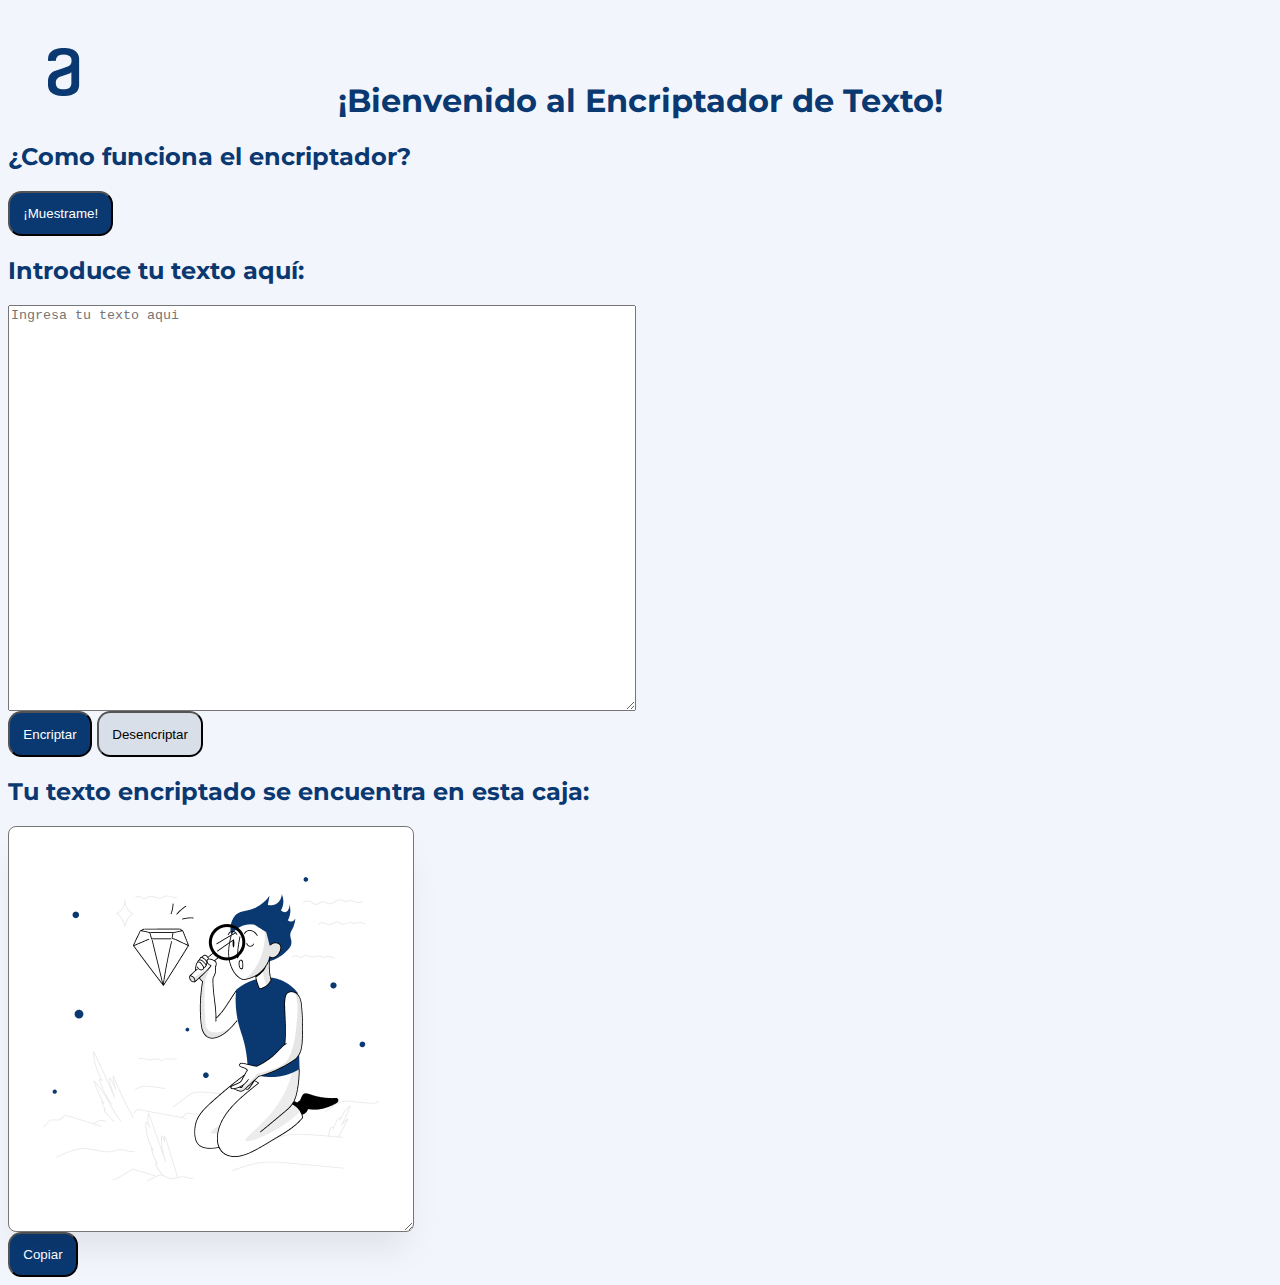
<file: index.html>
<!DOCTYPE html>
<html lang="en">
    <head>
        <meta charset="UTF-8">
        <meta name="viewport" content="width=device-width, initial-scale=1.0">
        <link rel="stylesheet" href="style.css">
        <link rel="preconnect" href="https://fonts.googleapis.com">
        <link rel="preconnect" href="https://fonts.gstatic.com" crossorigin>
        <link href="https://fonts.googleapis.com/css2?family=Montserrat&display=swap" rel="stylesheet">

        <title>Encriptador de Texto</title>
    </head>
    <body>

        <header>
            <img src="Imagenes/Vector.png" alt="Logo Alura" class="Logo">
            <h1 class="Titulo">¡Bienvenido al Encriptador de Texto!</h1>
            <h2 class="SubTitulo">¿Como funciona el encriptador?</h2>
            <input type="button" value="¡Muestrame!" class="Boton" onclick="Display()"></input>

            <div id="ReglasEncriptador">

                <ul class="ListaReglas">
                    <li class="Instrucciones">Introduce tu texto para encriptar en la caja de abajo</li>
                    <li class="Instrucciones">Utiliza sólamente letras minúsculas</li>
                    <li class="Instrucciones">No utilices acentuación ni caracteres especiales</li>
                    <li class="Instrucciones">Puedes desencriptar texto en la 2da caja</li>
                    <li class="Instrucciones">Una vez que el encriptador haya terminado, podrás copiar el texto resultante haciendo click en el botón "Copiar"</li>
                </ul>

            </div>
            

        </header>

        <main>
            <section class="Input">
                <h2 class="SubTitulo">Introduce tu texto aquí:</h2>
                <textarea class="Caja" id="mensaje" inputmode="latin" placeholder="Ingresa tu texto aqui"></textarea>
                <input type="submit"  value="Encriptar" class="Boton" onclick="Encriptar()" id="encriptador">
                <input type="submit" value="Desencriptar" class="Boton" onclick="Desencriptar()" id="Des">

            </section>
            <section>
                <h2 class="SubTitulo" id="CajaTexto">Tu texto encriptado se encuentra en esta caja:</h2>
                <textarea class="Caja"  id="resultado" readonly> </textarea>
                <input type="button" value="Copiar" class="Boton" id="Copy" onclick="copiarAlPortapapeles(resultado)">
            </section>


        </main>

        <footer>

        </footer>

    <script src="app.js" defer></script>

    </body>
</html>
</file>
<file: style.css>
body{
    font-family: 'Montserrat', sans-serif;
    font-weight: bold;
    background-color: #f3f5fc;
}

.Logo{
    position: relative;
    width: Fixed (120px);
    height: Fixed (48px);
    top: 40px;
    left: 40px;
    gap: 40px;
}
.Titulo{
    text-align: center;
    position: relative;
    padding: auto;
    color: #0a3871;
}

.SubTitulo{
    display: block;
    color: #0a3871;
}

#ReglasEncriptador{
    display: none;
    margin: 0 auto;
}

.ListaReglas{
    width: 100%;
    display: block;
    
}

.Caja{
    display: block;
    position: relative;
    width: 100%;
    height: auto;
}

.Boton{
    background-color: #0a3871;
    color: white;
    padding: 1em;
    border-radius: 1em;
}

.Boton:hover{
    text-decoration: underline;
    transition: 400ms;
    transform: scale(1.1);
    cursor: pointer;
    
}


#Des{
    
    background-color: #D8DFE8;
    color: black;

}

#CajaTexto{
    text-align: left;
    bottom: 20.2em; 
}

#resultado{
    border-radius: 8px;    
    background-image: url(Imagenes/Muneco.png);
    background-repeat: no-repeat;
    background-position: center;
    box-shadow: 0px 24px 32px -8px #00000014;
}

/* Media Queries for responsiveness */
@media only screen and (min-width: 600px) {
    .ListaReglas {
        width: 40%;
        display: inline-block;
        vertical-align: top;
    }

    .Caja {
        width: 30em;
        height: 30em;
    }

    #encriptador {
        right: 26.5em;
    }

    #Des {
        right: 20.5em;
    }

    #Copy {
        left: 58em;
    }

    #CajaTexto,
    #mensaje {
        width: calc(50% - 10px);
    }

    #mensaje {
        margin-right: 10px; 
    }
}

@media only screen and (max-width: 600px) {
    .ListaReglas,
    .Caja,
    #encriptador,
    #Des,
    #Copy,
    #CajaTexto,
    #mensaje {
        width: 100%;
        display: block;
        margin-right: auto;
        margin-left: auto;
        right: 0;
        left: 0;
    }
}
</file>
